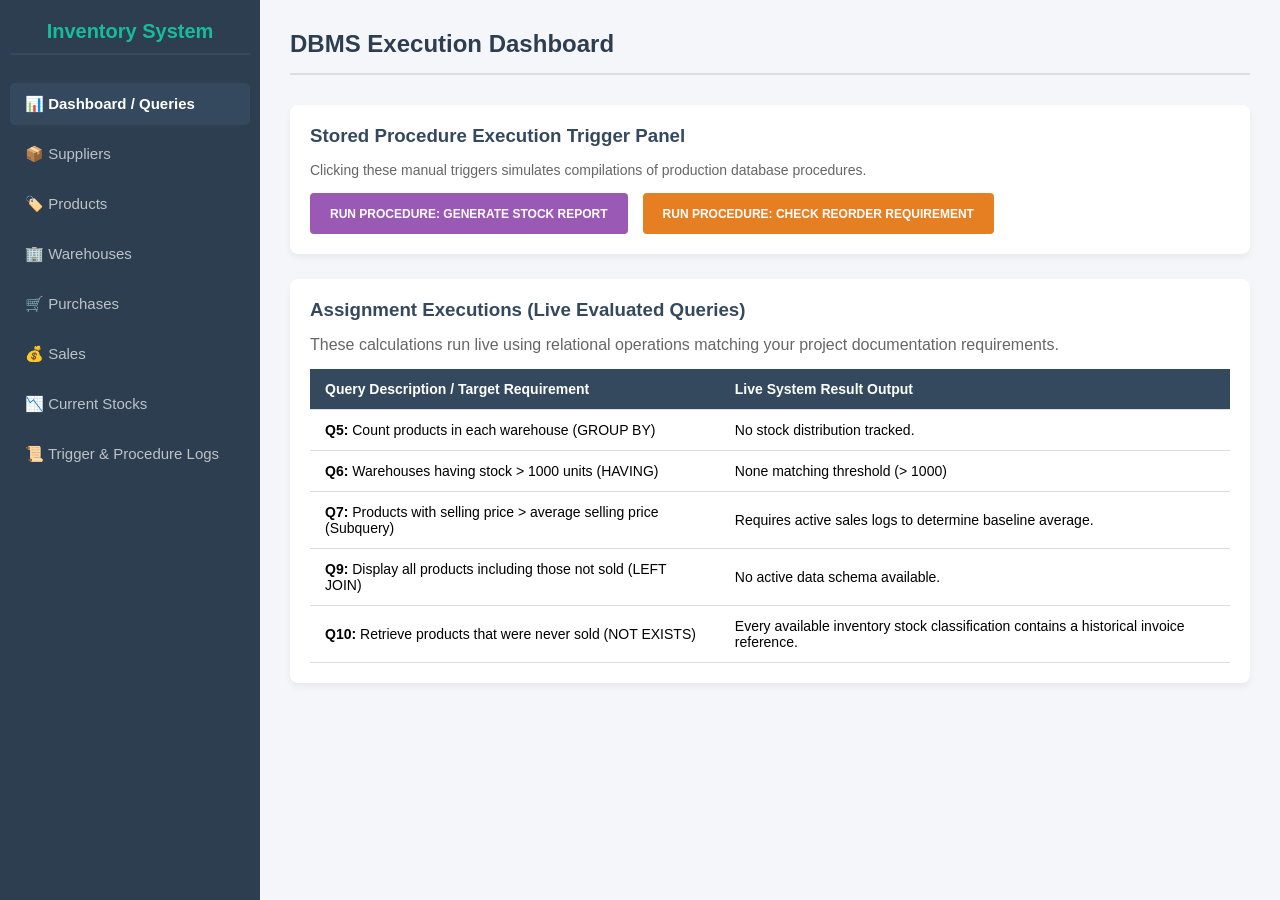
<file: index.html>
<!DOCTYPE html>
<html lang="en">
<head>
    <meta charset="UTF-8">
    <meta name="viewport" content="width=device-width, initial-scale=1.0">
    <title>DBMS Inventory Management System</title>
    <style>
        :root {
            --primary: #2c3e50;
            --secondary: #18bc9c;
            --warning: #e67e22;
            --purple: #9b59b6;
            --danger: #e74c3c;
            --light: #ecf0f1;
            --dark: #34495e;
        }
        * { box-sizing: border-box; font-family: 'Segoe UI', Tahoma, Geneva, Verdana, sans-serif; margin: 0; padding: 0; }
        body { display: flex; background: #f5f6fa; min-height: 100vh; }
        
        /* Sidebar Navigation */
        nav { width: 260px; background: var(--primary); color: white; padding: 20px 10px; display: flex; flex-direction: column; gap: 8px; }
        nav h2 { text-align: center; margin-bottom: 20px; font-size: 20px; color: var(--secondary); border-bottom: 2px solid #34495e; padding-bottom: 10px; }
        nav button { background: none; border: none; color: #bdc3c7; padding: 12px 15px; text-align: left; font-size: 15px; cursor: pointer; border-radius: 5px; transition: 0.2s; }
        nav button:hover, nav button.active { background: var(--dark); color: white; font-weight: bold; }
        
        /* Main Workspace */
        main { flex: 1; padding: 30px; overflow-y: auto; }
        header { display: flex; justify-content: space-between; align-items: center; margin-bottom: 30px; border-bottom: 2px solid #ddd; padding-bottom: 15px; }
        h1 { color: var(--primary); }
        
        /* Forms & Cards */
        .card { background: white; border-radius: 8px; padding: 20px; box-shadow: 0 4px 6px rgba(0,0,0,0.05); margin-bottom: 25px; }
        .card h3 { margin-bottom: 15px; color: var(--dark); }
        .grid-form { display: grid; grid-template-columns: repeat(auto-fit, minmax(180px, 1fr)); gap: 15px; align-items: flex-end; }
        label { display: flex; flex-direction: column; gap: 5px; font-size: 13px; font-weight: 600; color: #555; }
        input, select { padding: 10px; border: 1px solid #ccc; border-radius: 4px; font-size: 14px; width: 100%; }
        
        /* Buttons */
        .btn { background: var(--secondary); color: white; border: none; padding: 10px 20px; border-radius: 4px; cursor: pointer; font-weight: bold; text-transform: uppercase; font-size: 12px; height: 41px; }
        .btn:hover { opacity: 0.9; }
        .btn-danger { background: var(--danger); padding: 5px 10px; height: auto; font-size: 11px; }
        .btn-warning { background: var(--warning); height: auto; padding: 8px 15px; font-size: 11px; }

        /* Tables */
        table { width: 100%; border-collapse: collapse; margin-top: 10px; background: white; }
        th, td { padding: 12px 15px; text-align: left; border-bottom: 1px solid #ddd; font-size: 14px; }
        th { background: var(--dark); color: white; }
        tr:hover { background-color: #f9f9f9; }
        
        .view-section { display: none; }
        .view-section.active { display: block; }
        
        /* System Message Alerts */
        .alert { padding: 12px; border-radius: 4px; margin-bottom: 15px; color: white; font-weight: 600; display: none; }
        .alert.error { background: var(--danger); display: block; }
        .alert.success { background: var(--secondary); display: block; }
    </style>
</head>
<body>

    <nav>
        <h2>Inventory System</h2>
        <button onclick="switchView('dashboard')" class="nav-btn active" id="btn-dashboard">📊 Dashboard / Queries</button>
        <button onclick="switchView('supplier')" class="nav-btn" id="btn-supplier">📦 Suppliers</button>
        <button onclick="switchView('product')" class="nav-btn" id="btn-product">🏷️ Products</button>
        <button onclick="switchView('warehouse')" class="nav-btn" id="btn-warehouse">🏢 Warehouses</button>
        <button onclick="switchView('purchase')" class="nav-btn" id="btn-purchase">🛒 Purchases</button>
        <button onclick="switchView('sales')" class="nav-btn" id="btn-sales">💰 Sales</button>
        <button onclick="switchView('stock')" class="nav-btn" id="btn-stock">📉 Current Stocks</button>
        <button onclick="switchView('audit-logs')" class="nav-btn" id="btn-audit-logs">📜 Trigger & Procedure Logs</button>
    </nav>

    <main>
        <div id="global-alert" class="alert"></div>

        <section id="dashboard" class="view-section active">
            <header><h1>DBMS Execution Dashboard</h1></header>
            
            <div class="card">
                <h3>Stored Procedure Execution Trigger Panel</h3>
                <p style="margin-bottom: 15px; color:#666; font-size: 14px;">Clicking these manual triggers simulates compilations of production database procedures.</p>
                <div style="display:flex; gap: 15px;">
                    <button class="btn" style="background:var(--purple);" onclick="runProcedureStockReport()">Run Procedure: Generate Stock Report</button>
                    <button class="btn" style="background:var(--warning);" onclick="runProcedureReorderCheck()">Run Procedure: Check Reorder Requirement</button>
                </div>
            </div>

            <div class="card">
                <h3>Assignment Executions (Live Evaluated Queries)</h3>
                <p style="margin-bottom: 15px; color:#666;">These calculations run live using relational operations matching your project documentation requirements.</p>
                
                <table id="query-table">
                    <thead>
                        <tr><th>Query Description / Target Requirement</th><th>Live System Result Output</th></tr>
                    </thead>
                    <tbody>
                        <tr><td><b>Q5:</b> Count products in each warehouse (GROUP BY)</td><td id="q5-out">-</td></tr>
                        <tr><td><b>Q6:</b> Warehouses having stock &gt; 1000 units (HAVING)</td><td id="q6-out">-</td></tr>
                        <tr><td><b>Q7:</b> Products with selling price &gt; average selling price (Subquery)</td><td id="q7-out">-</td></tr>
                        <tr><td><b>Q9:</b> Display all products including those not sold (LEFT JOIN)</td><td id="q9-out">-</td></tr>
                        <tr><td><b>Q10:</b> Retrieve products that were never sold (NOT EXISTS)</td><td id="q10-out">-</td></tr>
                    </tbody>
                </table>
            </div>
        </section>

        <section id="supplier" class="view-section">
            <header><h1>Manage Suppliers</h1></header>
            <div class="card">
                <h3>Add New Supplier</h3>
                <form id="supplier-form" class="grid-form" onsubmit="addData(event, 'suppliers')">
                    <label>Supplier ID: <input type="text" id="sup_id" required placeholder="SUP101"></label>
                    <label>Name: <input type="text" id="sup_name" required></label>
                    <label>Phone: <input type="text" id="sup_phone" required></label>
                    <label>Address: <input type="text" id="sup_address" required></label>
                    <button type="submit" class="btn">Insert</button>
                </form>
            </div>
            <div class="card">
                <h3>Supplier Table Data</h3>
                <table>
                    <thead><tr><th>ID</th><th>Name</th><th>Phone</th><th>Address</th><th>Action</th></tr></thead>
                    <tbody id="supplier-rows"></tbody>
                </table>
            </div>
        </section>

        <section id="product" class="view-section">
            <header><h1>Manage Products</h1></header>
            <div class="card">
                <h3>Add New Product</h3>
                <form id="product-form" class="grid-form" onsubmit="addData(event, 'products')">
                    <label>Product ID: <input type="text" id="prod_id" required placeholder="PROD201"></label>
                    <label>Name: <input type="text" id="prod_name" required></label>
                    <label>Category: <input type="text" id="prod_cat" required></label>
                    <label>Price ($): <input type="number" step="0.01" id="prod_price" required></label>
                    <button type="submit" class="btn">Insert</button>
                </form>
            </div>
            <div class="card">
                <h3>Product Table Data</h3>
                <table>
                    <thead><tr><th>ID</th><th>Name</th><th>Category</th><th>Price</th><th>Action</th></tr></thead>
                    <tbody id="product-rows"></tbody>
                </table>
            </div>
        </section>

        <section id="warehouse" class="view-section">
            <header><h1>Manage Warehouses</h1></header>
            <div class="card">
                <h3>Add New Warehouse</h3>
                <form id="warehouse-form" class="grid-form" onsubmit="addData(event, 'warehouses')">
                    <label>Warehouse ID: <input type="text" id="wh_id" required placeholder="WH301"></label>
                    <label>Location: <input type="text" id="wh_loc" required></label>
                    <button type="submit" class="btn">Insert</button>
                </form>
            </div>
            <div class="card">
                <h3>Warehouse Table Data</h3>
                <table>
                    <thead><tr><th>ID</th><th>Location</th><th>Action</th></tr></thead>
                    <tbody id="warehouse-rows"></tbody>
                </table>
            </div>
        </section>

        <section id="purchase" class="view-section">
            <header><h1>Manage Purchases</h1></header>
            <div class="card">
                <h3>Log Purchase Entry (Triggers Stock Addition)</h3>
                <form id="purchase-form" class="grid-form" onsubmit="addData(event, 'purchases')">
                    <label>Purchase ID: <input type="text" id="pur_id" required placeholder="PUR401"></label>
                    <label>Supplier: <select id="pur_sup" required></select></label>
                    <label>Product: <select id="pur_prod" required></select></label>
                    <label>Warehouse: <select id="pur_wh" required></select></label>
                    <label>Quantity: <input type="number" id="pur_qty" min="1" required></label>
                    <label>Purchase Date: <input type="date" id="pur_date" required></label>
                    <button type="submit" class="btn">Insert Purchase</button>
                </form>
            </div>
            <div class="card">
                <h3>Purchase Ledger</h3>
                <table>
                    <thead><tr><th>Purchase ID</th><th>Supplier ID</th><th>Product ID</th><th>Qty</th><th>Date</th><th>Action</th></tr></thead>
                    <tbody id="purchase-rows"></tbody>
                </table>
            </div>
        </section>

        <section id="sales" class="view-section">
            <header><h1>Manage Sales Log</h1></header>
            <div class="card">
                <h3>Log Sales Order (Triggers Validation & Stock Deduction)</h3>
                <form id="sales-form" class="grid-form" onsubmit="addData(event, 'sales')">
                    <label>Sales ID: <input type="text" id="sale_id" required placeholder="SALE501"></label>
                    <label>Product: <select id="sale_prod" required></select></label>
                    <label>Warehouse Source: <select id="sale_wh" required></select></label>
                    <label>Quantity: <input type="number" id="sale_qty" min="1" required></label>
                    <label>Selling Price ($): <input type="number" step="0.01" id="sale_price" required></label>
                    <label>Sales Date: <input type="date" id="sale_date" required></label>
                    <button type="submit" class="btn">Process Sale</button>
                </form>
            </div>
            <div class="card">
                <h3>Sales Invoices Table</h3>
                <table>
                    <thead><tr><th>Sales ID</th><th>Product ID</th><th>Qty</th><th>Selling Price</th><th>Date</th><th>Action</th></tr></thead>
                    <tbody id="sales-rows"></tbody>
                </table>
            </div>
        </section>

        <section id="stock" class="view-section">
            <header><h1>Live Warehouse Inventory Stock Balance</h1></header>
            <div class="card">
                <h3>Stock Allocations Table</h3>
                <table>
                    <thead><tr><th>Stock ID</th><th>Product ID</th><th>Warehouse ID</th><th>Current Balance Quantity</th></tr></thead>
                    <tbody id="stock-rows"></tbody>
                </table>
            </div>
        </section>

        <section id="audit-logs" class="view-section">
            <header>
                <h1>Database Engine Execution Ledger</h1>
                <button class="btn btn-danger" onclick="clearAuditLogs()">Clear Log History</button>
            </header>
            <div class="card">
                <h3>Live Relational Logs & Trace Stream</h3>
                <p style="margin-bottom: 15px; color:#666; font-size: 14px;">
                    This console registers real-time transactional metrics. Every INSERT, DELETE, TRIGGER calculation, or STORED PROCEDURE execution will instantly log down here persistently.
                </p>
                <table>
                    <thead>
                        <tr>
                            <th style="width: 22%;">Execution Timestamp</th>
                            <th style="width: 20%;">Operation Type</th>
                            <th style="width: 58%;">Relational Trace Summary</th>
                        </tr>
                    </thead>
                    <tbody id="audit-log-rows"></tbody>
                </table>
            </div>
        </section>
    </main>

    <script>
        // Core Database State Manager (Wired directly with explicit LocalStorage hooks)
        let db = {
            suppliers: JSON.parse(localStorage.getItem('db_suppliers')) || [],
            products: JSON.parse(localStorage.getItem('db_products')) || [],
            warehouses: JSON.parse(localStorage.getItem('db_warehouses')) || [],
            purchases: JSON.parse(localStorage.getItem('db_purchases')) || [],
            sales: JSON.parse(localStorage.getItem('db_sales')) || [],
            stocks: JSON.parse(localStorage.getItem('db_stocks')) || [],
            logs: JSON.parse(localStorage.getItem('db_logs')) || []
        };

        function saveDB() {
            Object.keys(db).forEach(key => {
                localStorage.setItem('db_' + key, JSON.stringify(db[key]));
            });
            evaluateAssignmentQueries();
            populateSelectDropdowns();
        }

        // Unified Logging System Engine
        function logDBMSAction(type, description) {
            const timestamp = new Date().toLocaleString();
            const logEntry = { timestamp, type, description };
            
            db.logs.unshift(logEntry); // Push latest data logs to top
            localStorage.setItem('db_logs', JSON.stringify(db.logs));
            renderLogTable();
        }

        function renderLogTable() {
            const logBody = document.getElementById('audit-log-rows');
            if (!logBody) return;
            
            if (db.logs.length === 0) {
                logBody.innerHTML = `<tr><td colspan="3" style="text-align:center; color:#888;">No actions recorded yet. Perform database modifications to run triggers.</td></tr>`;
                return;
            }
            
            logBody.innerHTML = db.logs.map(log => {
                let badgeColor = '#34495e';
                if (log.type === 'TRIGGER') badgeColor = 'var(--warning)';
                if (log.type === 'PROCEDURE') badgeColor = 'var(--purple)';
                if (log.type === 'INSERT') badgeColor = 'var(--secondary)';
                if (log.type === 'DELETE') badgeColor = 'var(--danger)';
                
                return `
                    <tr>
                        <td style="color: #555; font-size: 13px; font-family: monospace;">${log.timestamp}</td>
                        <td><span style="background:${badgeColor}; color:white; padding:4px 8px; border-radius:4px; font-size:11px; font-weight:bold; display:inline-block;">${log.type}</span></td>
                        <td style="font-family: monospace; font-size: 13px; color: #2c3e50;">${log.description}</td>
                    </tr>
                `;
            }).join('');
        }

        function clearAuditLogs() {
            if (confirm("Purge complete local persistent runtime transaction log memory?")) {
                db.logs = [];
                localStorage.setItem('db_logs', JSON.stringify(db.logs));
                renderLogTable();
            }
        }

        // Stored Procedures Implementation
        function runProcedureStockReport() {
            logDBMSAction('PROCEDURE', `CALL sp_GenerateStockReport(); Evaluation calculated for total of ${db.stocks.length} active inventory rows.`);
            let reportMsg = `STORED PROCEDURE EXECUTION:\n---\n`;
            db.stocks.forEach(s => {
                reportMsg += `Product ID: ${s.product_id} | Warehouse: ${s.warehouse_id} | Available Stock: ${s.quantity} units\n`;
            });
            alert(db.stocks.length ? reportMsg : "Procedure executed successfully: No active inventory stocks discovered.");
        }

        function runProcedureReorderCheck() {
            logDBMSAction('PROCEDURE', "CALL sp_CheckReorderRequirement(); Evaluated inventory baseline thresholds.");
            let criticalItems = db.stocks.filter(s => s.quantity < 10);
            let alertMsg = `CRITICAL REORDER LEVEL SYSTEM REPORT:\n---\n`;
            criticalItems.forEach(c => {
                alertMsg += `⚠️ WARNING: Product [${c.product_id}] at Warehouse [${c.warehouse_id}] has dropped to ${c.quantity} units! (Threshold < 10)\n`;
            });
            alert(criticalItems.length ? alertMsg : "All warehouse stock distribution metrics sit soundly above baseline reorder thresholds.");
        }

        // View Switching Router
        function switchView(viewId) {
            document.querySelectorAll('.view-section').forEach(el => el.classList.remove('active'));
            document.querySelectorAll('.nav-btn').forEach(el => el.classList.remove('active'));
            
            document.getElementById(viewId).classList.add('active');
            document.getElementById('btn-' + viewId).classList.add('active');
            renderTables();
            if(viewId === 'audit-logs') renderLogTable();
        }

        // Dropdown Dynamic Relational Loader
        function populateSelectDropdowns() {
            const loadOptions = (elemId, data, idKey, nameKey) => {
                const el = document.getElementById(elemId);
                if(!el) return;
                el.innerHTML = data.map(item => `<option value="${item[idKey]}">${item[idKey]} - ${item[nameKey] || ''}</option>`).join('');
            };
            loadOptions('pur_sup', db.suppliers, 'supplier_id', 'name');
            loadOptions('pur_prod', db.products, 'product_id', 'name');
            loadOptions('pur_wh', db.warehouses, 'warehouse_id', 'location');
            loadOptions('sale_prod', db.products, 'product_id', 'name');
            loadOptions('sale_wh', db.warehouses, 'warehouse_id', 'location');
        }

        function showAlert(msg, type='success') {
            const alertBox = document.getElementById('global-alert');
            alertBox.innerText = msg;
            alertBox.className = `alert ${type}`;
            setTimeout(() => { alertBox.className = 'alert'; }, 5000);
        }

        // Trigger Assertions Logic
        function executePurchaseTrigger(prodId, whId, qty) {
            let stockItem = db.stocks.find(s => s.product_id === prodId && s.warehouse_id === whId);
            if (stockItem) {
                stockItem.quantity = parseInt(stockItem.quantity) + parseInt(qty);
            } else {
                db.stocks.push({
                    stock_id: 'STK' + Math.floor(Math.random() * 8999 + 1000),
                    product_id: prodId,
                    warehouse_id: whId,
                    quantity: parseInt(qty)
                });
            }
            logDBMSAction('TRIGGER', `trg_AfterPurchaseInsert Fired: Increased stock allocation metrics for Product [${prodId}] inside Warehouse [${whId}] by +${qty} units.`);
        }

        function testSaleTrigger(prodId, whId, qty) {
            let stockItem = db.stocks.find(s => s.product_id === prodId && s.warehouse_id === whId);
            if (!stockItem || parseInt(stockItem.quantity) < parseInt(qty)) {
                logDBMSAction('TRIGGER', `❌ CONSTRAINT VIOLATION trg_PreventInsufficientSale Fired: Aborted sale processing of ${qty} units of Product [${prodId}] from Warehouse [${whId}] due to insufficient available quantities.`);
                return false; 
            }
            stockItem.quantity = parseInt(stockItem.quantity) - parseInt(qty);
            logDBMSAction('TRIGGER', `trg_AfterSaleInsert Fired: Successfully calculated deduction of -${qty} units of Product [${prodId}] from Warehouse [${whId}] balances.`);
            return true;
        }

        // CRUD Logic Configurations
        function addData(event, tableKey) {
            event.preventDefault();
            let actionLogged = false;
            let descriptiveSummary = '';
            
            if (tableKey === 'suppliers') {
                const item = {
                    supplier_id: document.getElementById('sup_id').value,
                    name: document.getElementById('sup_name').value,
                    phone: document.getElementById('sup_phone').value,
                    address: document.getElementById('sup_address').value
                };
                if(db.suppliers.some(s => s.supplier_id === item.supplier_id)) return showAlert("Supplier ID already exists!", "error");
                db.suppliers.push(item);
                descriptiveSummary = `Appended unique Supplier entity row into table [SUPPLIER]: (ID: ${item.supplier_id}, Name: ${item.name})`;
                document.getElementById('supplier-form').reset();
                actionLogged = true;
            }
            else if (tableKey === 'products') {
                const item = {
                    product_id: document.getElementById('prod_id').value,
                    name: document.getElementById('prod_name').value,
                    category: document.getElementById('prod_cat').value,
                    price: parseFloat(document.getElementById('prod_price').value)
                };
                if(db.products.some(p => p.product_id === item.product_id)) return showAlert("Product ID already exists!", "error");
                db.products.push(item);
                descriptiveSummary = `Appended unique Product entity row into table [PRODUCT]: (ID: ${item.product_id}, Name: ${item.name}, Price: $${item.price})`;
                document.getElementById('product-form').reset();
                actionLogged = true;
            }
            else if (tableKey === 'warehouses') {
                const item = {
                    warehouse_id: document.getElementById('wh_id').value,
                    location: document.getElementById('wh_loc').value
                };
                if(db.warehouses.some(w => w.warehouse_id === item.warehouse_id)) return showAlert("Warehouse ID already exists!", "error");
                db.warehouses.push(item);
                descriptiveSummary = `Appended unique Warehouse asset record into table [WAREHOUSE]: (ID: ${item.warehouse_id}, Location: ${item.location})`;
                document.getElementById('warehouse-form').reset();
                actionLogged = true;
            }
            else if (tableKey === 'purchases') {
                const item = {
                    purchase_id: document.getElementById('pur_id').value,
                    supplier_id: document.getElementById('pur_sup').value,
                    product_id: document.getElementById('pur_prod').value,
                    warehouse_id: document.getElementById('pur_wh').value,
                    quantity: parseInt(document.getElementById('pur_qty').value),
                    purchase_date: document.getElementById('pur_date').value
                };
                if(db.purchases.some(p => p.purchase_id === item.purchase_id)) return showAlert("Purchase ID already exists!", "error");
                if(!item.supplier_id || !item.product_id || !item.warehouse_id) return showAlert("Please create prerequisites first!", "error");
                
                db.purchases.push(item);
                logDBMSAction('INSERT', `Inserted record row into [PURCHASE] table: Transaction ID: ${item.purchase_id}, Vol: ${item.quantity}`);
                executePurchaseTrigger(item.product_id, item.warehouse_id, item.quantity);
                document.getElementById('purchase-form').reset();
                actionLogged = false; 
            }
            else if (tableKey === 'sales') {
                const item = {
                    sales_id: document.getElementById('sale_id').value,
                    product_id: document.getElementById('sale_prod').value,
                    warehouse_id: document.getElementById('sale_wh').value,
                    quantity: parseInt(document.getElementById('sale_qty').value),
                    selling_price: parseFloat(document.getElementById('sale_price').value),
                    sales_date: document.getElementById('sale_date').value
                };
                if(db.sales.some(s => s.sales_id === item.sales_id)) return showAlert("Sales ID already exists!", "error");
                if(!item.product_id || !item.warehouse_id) return showAlert("Select Valid relational elements!", "error");
                
                let allowed = testSaleTrigger(item.product_id, item.warehouse_id, item.quantity);
                if (!allowed) {
                    return showAlert("Database Trigger Blocked Entry: Insufficient Inventory inside Selected Warehouse!", "error");
                }
                
                db.sales.push(item);
                logDBMSAction('INSERT', `Inserted record row into [SALES] table: Transaction ID: ${item.sales_id}, Vol: ${item.quantity}`);
                document.getElementById('sales-form').reset();
                actionLogged = false;
            }

            if(actionLogged) logDBMSAction('INSERT', descriptiveSummary);
            saveDB();
            renderTables();
            showAlert("Record Saved and Committed to Storage successfully.");
        }

        function deleteData(tableKey, primaryId, targetField) {
            db[tableKey] = db[tableKey].filter(row => row[targetField] !== primaryId);
            logDBMSAction('DELETE', `Dropped target element containing primary key value [${primaryId}] from relational schema table [${tableKey.toUpperCase()}].`);
            saveDB();
            renderTables();
            showAlert("Record successfully removed from persistence module.", "error");
        }

        // Table Render Compilation Engine
        function renderTables() {
            const render = (containerId, data, fields, pKey, tableKey) => {
                const tbody = document.getElementById(containerId);
                if(!tbody) return;
                if(data.length === 0) {
                    tbody.innerHTML = `<tr><td colspan="${fields.length + 1}">No active relational table data present.</td></tr>`;
                    return;
                }
                tbody.innerHTML = data.map(row => `
                    <tr>
                        ${fields.map(f => `<td>${row[f] || '-'}</td>`).join('')}
                        <td><button class="btn btn-danger" onclick="deleteData('${tableKey}','${row[pKey]}','${pKey}')">Delete</button></td>
                    </tr>
                `).join('');
            };

            render('supplier-rows', db.suppliers, ['supplier_id', 'name', 'phone', 'address'], 'supplier_id', 'suppliers');
            render('product-rows', db.products, ['product_id', 'name', 'category', 'price'], 'product_id', 'products');
            render('warehouse-rows', db.warehouses, ['warehouse_id', 'location'], 'warehouse_id', 'warehouses');
            render('purchase-rows', db.purchases, ['purchase_id', 'supplier_id', 'product_id', 'quantity', 'purchase_date'], 'purchase_id', 'purchases');
            render('sales-rows', db.sales, ['sales_id', 'product_id', 'quantity', 'selling_price', 'sales_date'], 'sales_id', 'sales');

            const stockBody = document.getElementById('stock-rows');
            if(stockBody) {
                stockBody.innerHTML = db.stocks.length === 0 ? `<tr><td colspan="4">No operational logs generated inventory assets yet.</td></tr>` :
                db.stocks.map(s => `<tr><td>${s.stock_id}</td><td>${s.product_id}</td><td>${s.warehouse_id}</td><td><b>${s.quantity} units</b></td></tr>`).join('');
            }
        }

        // Live DBMS Assignment Queries Engine
        function evaluateAssignmentQueries() {
            // Q5: GROUP BY Warehouse
            let whGroup = {};
            db.stocks.forEach(s => { whGroup[s.warehouse_id] = (whGroup[s.warehouse_id] || 0) + 1; });
            document.getElementById('q5-out').innerHTML = Object.keys(whGroup).length ? 
                Object.entries(whGroup).map(([k,v]) => `Warehouse <b>${k}</b>: ${v} Products unique`).join('<br>') : "No stock distribution tracked.";

            // Q6: HAVING Stock > 1000
            let whTotals = {};
            db.stocks.forEach(s => { whTotals[s.warehouse_id] = (whTotals[s.warehouse_id] || 0) + s.quantity; });
            let havingFiltered = Object.entries(whTotals).filter(([k, v]) => v > 1000).map(([k,v]) => `${k} (${v} units)`);
            document.getElementById('q6-out').innerHTML = havingFiltered.length ? havingFiltered.join(', ') : "None matching threshold (&gt; 1000)";

            // Q7: Subquery Simulation (Price > Avg Price)
            if (db.sales.length > 0) {
                let avgSale = db.sales.reduce((acc, curr) => acc + parseFloat(curr.selling_price), 0) / db.sales.length;
                let aboveAvgProds = db.products.filter(p => parseFloat(p.price) > avgSale).map(p => p.name);
                document.getElementById('q7-out').innerHTML = aboveAvgProds.length ? `${aboveAvgProds.join(', ')} (Avg: $${avgSale.toFixed(2)})` : "None found matching query parameters.";
            } else { document.getElementById('q7-out').innerText = "Requires active sales logs to determine baseline average."; }

            // Q9: LEFT JOIN (All products and their sale configurations)
            document.getElementById('q9-out').innerHTML = db.products.length ? db.products.map(p => {
                let totalSold = db.sales.filter(s => s.product_id === p.product_id).reduce((acc, c) => acc + c.quantity, 0);
                return `${p.name} (Sold Volume: ${totalSold})`;
            }).join(', ') : "No active data schema available.";

            // Q10: NOT EXISTS (Never sold products)
            let unsold = db.products.filter(p => !db.sales.some(s => s.product_id === p.product_id)).map(p => p.name);
            document.getElementById('q10-out').innerHTML = unsold.length ? unsold.join(', ') : "Every available inventory stock classification contains a historical invoice reference.";
        }

        // On System Bootstrap Initialize
        window.onload = function() {
            saveDB();
            renderTables();
            renderLogTable();
        };
    </script>
</body>
</html>
</file>
